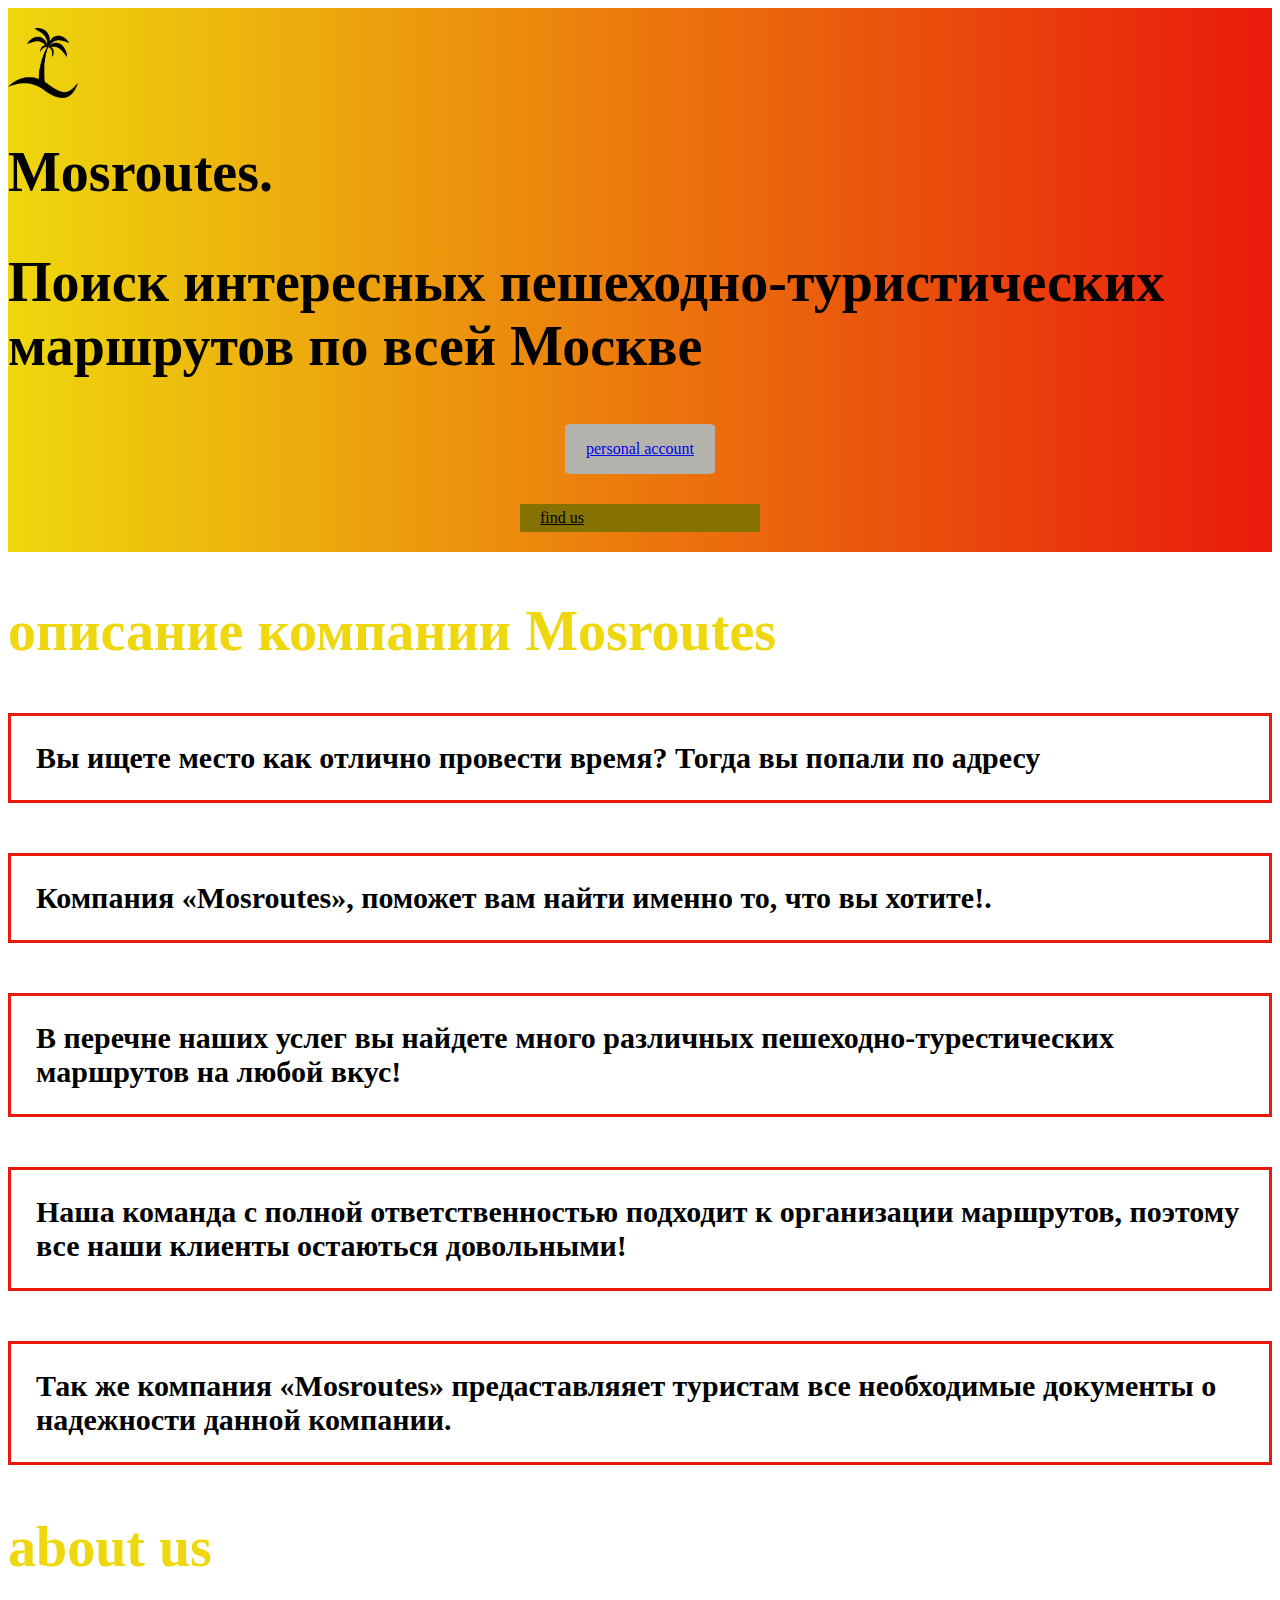
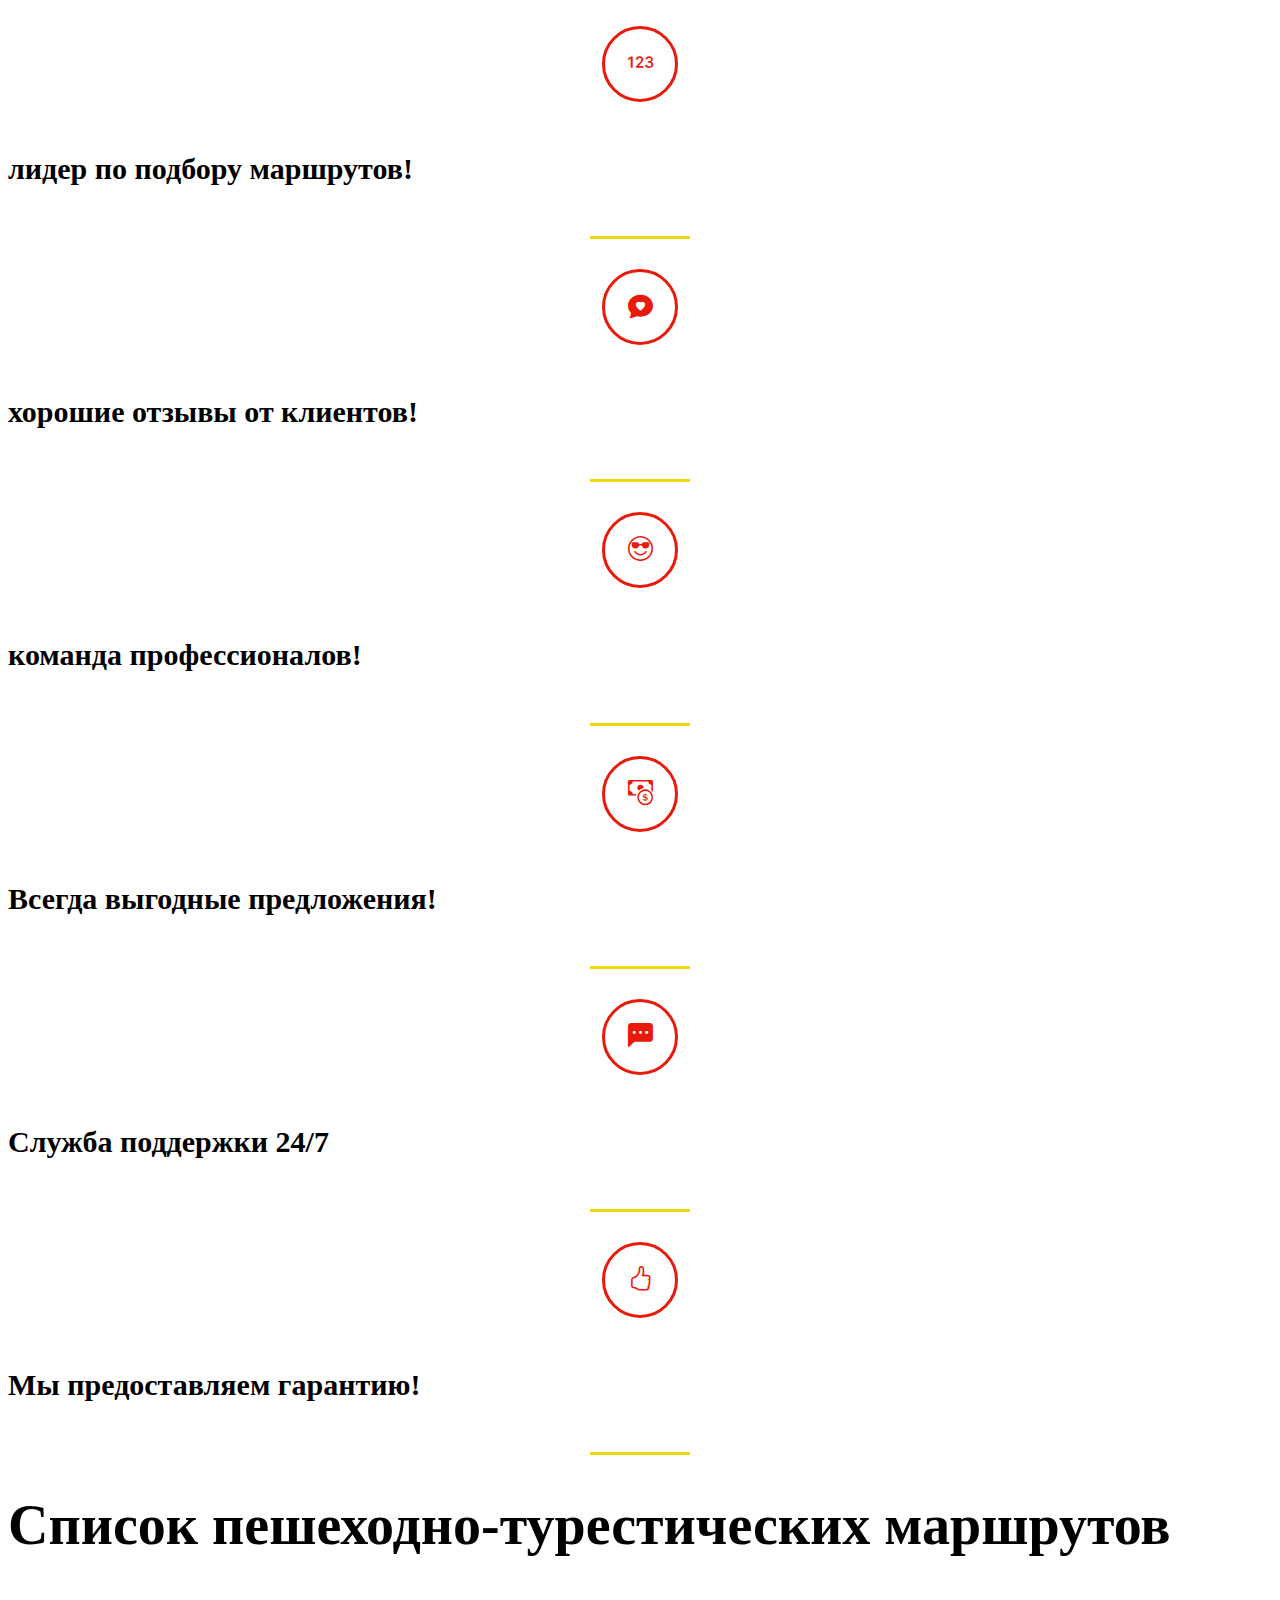
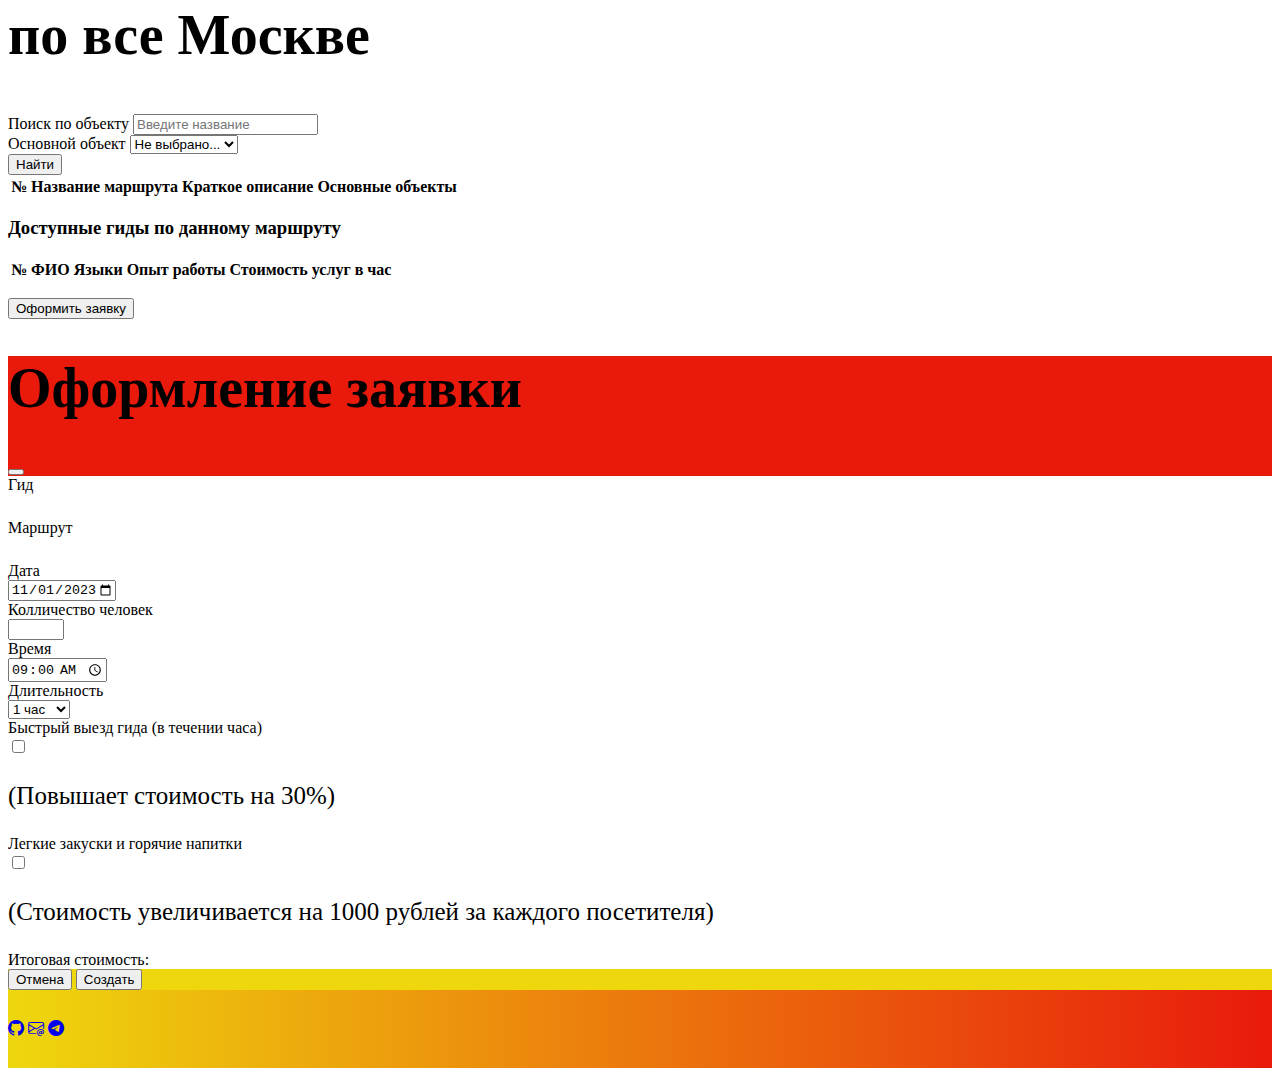
<file: exam/index.html>
<!doctype html>
<html lang="ru">

<head>
    <meta charset="utf-8">
    <meta name="viewport" content="width=device-width, initial-scale=1">
    <title>Mosroutes</title>
    <link href="https://cdn.jsdelivr.net/npm/bootstrap@5.2.3/dist/css/bootstrap.min.css" rel="stylesheet"
        integrity="sha384-rbsA2VBKQhggwzxH7pPCaAqO46MgnOM80zW1RWuH61DGLwZJEdK2Kadq2F9CUG65" crossorigin="anonymous">
    <link rel="stylesheet" href="https://cdn.jsdelivr.net/npm/bootstrap-icons@1.10.2/font/bootstrap-icons.css">
    <link href="style.css" rel="stylesheet">

</head>

<body>
    <header>
        <div class="container">
            <div class="row">
                <div class="col-12">
                    <img src="images/логотип.png" alt="">
                    <h1 class="text-center text-white">Mosroutes.</h1>
                    <h2 class="text-center text-white">Поиск интересных пешеходно-туристических маршрутов по всей Москве</h2>
                    <div class="itd_inf text-white">
                        <a href="lk.html" class="btn btn itd text-uppercase">personal account</a>
                    </div>
                    <a href="#footer" class="btn btn-itd btn-lg text-uppercase">find us</a>
                </div>
            </div>
        </div>
    </header>

    <section class="company">
        <div class="container">
            <div class="row">
                <div class="col-12">
                    <h2 class="text-center text-uppercase color1 mb-5">описание компании Mosroutes </h2>
                </div>
            </div>
            <div class="row align-items-center mb-5"></div>
            <div class="col-lg-9 col-sm-12">
                <h5>Вы ищете место как отлично провести время? Тогда вы попали по адресу</h5>
                <h5>Компания «Mosroutes», поможет вам найти именно то, что вы хотите!.</h5>
                <h5>В перечне наших услег вы найдете много различных пешеходно-турестических маршрутов на любой вкус!</h5>
                <h5> Наша команда с полной ответственностью подходит к организации маршрутов, поэтому все наши клиенты остаються довольными!</h5>
                <h5> Так же компания «Mosroutes» предаставляяет туристам все необходимые документы о надежности данной компании.</h5>
            </div>
            <div class="col-lg-3 col-sm-12 mb-sm-5 mt-sm-5 text-center">
            </div>
        </div>
    </section>

    <section class="about">
        <div class="container">
            <div class="row">
                <div class="col-12">
                    <h2 class="text-center text-uppercase color1 mb-5">about us</h2>
                </div>
            </div>
            <div class="row">
                <div class="col-xl-4 col-md-6 col-sm-12">
                    <div class="itd_circle"><i class="bi bi-123"></i></div>
                    <h5 class="text-center">лидер по подбору маршрутов!</h5>
                    <div class="line"></div>
                </div>
                <div class="col-xl-4 col-md-6 col-sm-12">
                    <div class="itd_circle"><i class="bi bi-chat-heart-fill"></i></div>
                    <h5 class="text-center">хорошие отзывы от клиентов!</h5>
                    <div class="line"></div>
                </div>
                <div class="col-xl-4 col-md-6 col-sm-12">
                    <div class="itd_circle"><i class="bi bi-emoji-sunglasses"></i></div>
                    <h5 class="text-center">команда профессионалов!</h5>
                    <div class="line"></div>
                </div>
                <div class="col-xl-4 col-md-6 col-sm-12">
                    <div class="itd_circle"><i class="bi bi-cash-coin"></i></div>
                    <h5 class="text-center">Всегда выгодные предложения!</h5>
                    <div class="line"></div>
                </div>
                <div class="col-xl-4 col-md-6 col-sm-12">
                    <div class="itd_circle"><i class="bi bi-chat-left-dots-fill"></i></div>
                    <h5 class="text-center">Служба поддержки 24/7</h5>
                    <div class="line"></div>
                </div>
                <div class="col-xl-4 col-md-6 col-sm-12">
                    <div class="itd_circle"><i class="bi bi-hand-thumbs-up"></i></div>
                    <h5 class="text-center">Мы предоставляем гарантию! </h5>
                    <div class="line"></div>
                </div>
            </div>
        </div>
    </section>

    <section class="find" id="find">
        <div class="container">
          <form class="border p-3 rounded" id="filter_form">
            <div class="form-row">
              <div class="col-12">
                <h1 class="text-md-center">Список пешеходно-турестических маршрутов</h1>
                <h2 class="text-md-center">по все Москве</h2>
                <label for="searchField1">Поиск по объекту</label>
                <input type="search" class="form-control" placeholder="Введите название" name="src1" id="searchField1"
                  required />
              </div>
              <div class="col-lg-9 col-sm-5">
                <label for="adm05">Основной объект</label>
                <select class="custom-select" name="custom_object" id="customObject" required>
                  <option selected value="">Не выбрано...</option>
                </select>
              </div>
            </div>
            <button class="btn btn-light" type="submit">Найти</button>
          </form>
          <div class="container">
            <table class="table table-bordered mt-4">
              <thead>
                <tr>
                  <th scope="col">№</th>
                  <th scope="col">Название маршрута</th>
                  <th scope="col">Краткое описание</th>
                  <th scope="col">Основные объекты</th>
                  <th scope="col"></th>
                </tr>
              </thead>
              <tbody class="route_choose_fill"></tbody>
            </table>
          </div>
          <nav class="pl-3" aria-label="Page navigation example">
            <ul class="pagination justify-content-center" id="pge"></ul>
          </nav>
        </div>
    </section>

    <section class="order" id="order">
        <div class="container">
          <div class="row justify-content-center">
            <h3>Доступные гиды по данному маршруту<span id="tour-name"></span></h3>
            <div class="container-fluid">
            </div>
            <div class="container">
              <table class="table table-bordered mt-4">
                <thead>
                  <tr>
                    <th scope="col">№</th>
                    <th scope="col">ФИО</th>
                    <th scope="col">Языки</th>
                    <th scope="col">Опыт работы</th>
                    <th scope="col">Стоимость услуг в час</th>
                    <th scope="col"></th>
                  </tr>
                </thead>
                <tbody class="guide_choose_fill"></tbody>
              </table>
            </div>
          </div>
          <nav class="pl-3" aria-label="Page navigation example">
            <ul class="pagination justify-content-center" id="pge-guides"></ul>
          </nav>
          <div class="row justify-content-around mt-3 flex-wrap">
            <div class="makeReqButton">
              <button data-action="create" class="btn btn-modal btn-outline-success" data-bs-toggle="modal"
                data-bs-target="#add-task-form1" onclick="makeRequest()">
                Оформить заявку
              </button>
            </div>
          </div>
        </div>
    </section>

    <div class="modal fade" id="add-task-form1" tabindex="-1" aria-labelledby="exampleModalLabel" aria-hidden="true">
        <div class="modal-dialog modal-dialog-centered modal-lg">
          <div class="modal-content">
            <div class="modal-header" style="background-color: var(--color2)">
              <h1 class="modal-title fs-5 text-white" id="exampleModalLabel">
                Оформление заявки
              </h1>
              <button type="button" class="btn-close" data-bs-dismiss="modal" aria-label="Close"></button>
            </div>
            <div class="modal-body">
              <form class="container-fluid">
                <div class="row mb-3">
                  <label class="col-md-3 col-form-label text-black" for="task-name">Гид</label>
                  <div class="col-md-9">
                    <p name="task-name" id="guideName" class="text-black"></p>
                  </div>
                </div>
                <div class="row mb-3">
                  <label class="col-md-3 col-form-label text-black" for="task-desc">Маршрут</label>
                  <div class="col-md-9">
                    <p name="task-desc" id="routeName" class="text-black"></p>
                  </div>
                </div>
                <div class="row mb-3">
                  <label for="input-status" class="col-md-3 col-form-label text-black" id="dataInput">Дата</label>
                  <div class="col-md-9">
                    <input type="date" name="date" id="input-status" min="2023-11-01" max="2023-12-31" value="2023-11-01"
                      class="dataInput" />
                  </div>
                  <label for="input-status" class="col-md-3 col-form-label text-black">Колличество человек</label>
                  <div class="col-md-9">
                    <input type="number" name="time" id="input-status1" min="1" max="20" />
                  </div>
                  <label for="input-status" class="col-md-3 col-form-label text-black">Время</label>
                  <div class="col-md-9">
                    <input type="time" name="time" id="input-status2" min="09:00" max="23:00" value="09:00" step="1800"
                      class="timeInput" />
                  </div>
                  <label for="input-status" class="col-md-3 col-form-label text-black">Длительность</label>
                  <div class="col-md-9">
                    <select name="duration" id="input-status3">
                      <option selected value="1">1 час</option>
                      <option value="2">2 часа</option>
                      <option value="3">3 часа</option>
                      <option value="4">4 часа</option>
                    </select>
                  </div>
                  <label for="input-status" class="col-md-3 col-form-label text-black">Быстрый выезд гида (в течении часа)</label>
                  <div class="col-md-9">
                    <input type="checkbox" name="checkbox" id="input-status4" class="checkboxSC" />
                    <p class="col-md-3 col-form-label text-black">(Повышает стоимость на 30%)</p>
                  </div>
                  <label for="input-status" class="col-md-3 col-form-label text-black">Легкие закуски и горячие напитки</label>
                  <div class="col-md-9">
                    <input type="checkbox" name="checkbox" id="input-status5" class="checkboxTS" />
                    <p class="col-md-3 col-form-label text-black">(Стоимость увеличивается на 1000 рублей за каждого
                      посетителя)</p>
                  </div>
                  <label for="input-status" class="col-md-3 col-form-label text-black">Итоговая стоимость:<span
                      class="total-summary"></span></label>
                </div>
              </form>
            </div>
            <div class="modal-footer" style="background-color: var(--color1)">
              <button type="button" class="btn btn-secondary" data-bs-dismiss="modal">
                Отмена
              </button>
              <button type="button" class="btn btn-primary" id="create-btn" data-bs-dismiss="modal" onclick="saveRequest()">
                Создать
              </button>
            </div>
          </div>
        </div>
      </div>

    <footer id="footer">
        <div class="container">
            <div class="row">
                <div class="col-12 text-center">
                    <a href="https://github.com/balt1mor7/" target="_blank" class="btn btn-outline-light"><i
                            class="bi bi-github"></i></a>
                    <a href="mailto:red1ineYT@mail.com" target="_blank" class="btn btn-outline-light"><i
                            class="bi bi-envelope-at"></i></a>
                    <a href="https://t.me/balt1mor7" target="_blank" class="btn btn-outline-light"><i
                            class="bi bi-telegram"></i></a>
                </div>
            </div>
        </div>
    </footer>
    <script src="https://cdn.jsdelivr.net/npm/bootstrap@5.2.3/dist/js/bootstrap.bundle.min.js"
        integrity="sha384-kenU1KFdBIe4zVF0s0G1M5b4hcpxyD9F7jL+jjXkk+Q2h455rYXK/7HAuoJl+0I4"
        crossorigin="anonymous"></script>
    <script src="main.js"></script>
    <script src="https://ajax.googleapis.com/ajax/libs/jquery/3.2.1/jquery.js"></script>
    <script src="https://cdn.jsdelivr.net/npm/popper.js@1.16.0/dist/umd/popper.min.js"
      integrity="sha384-Q6E9RHvbIyZFJoft+2mJbHaEWldlvI9IOYy5n3zV9zzTtmI3UksdQRVvoxMfooAo"
      crossorigin="anonymous"></script>
</body>

</html>
</file>
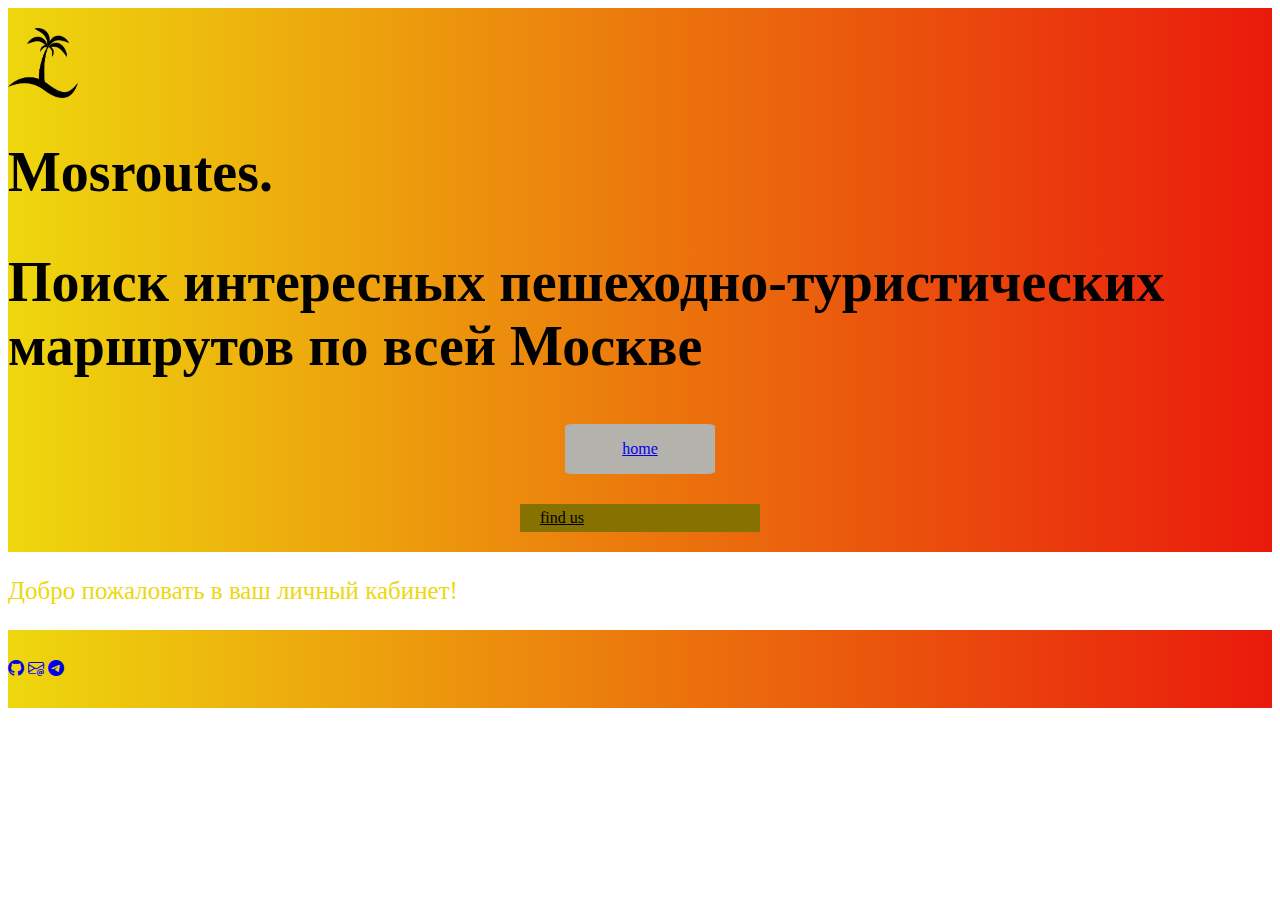
<file: exam/lk.html>
<!doctype html>
<html lang="en">

<head>
    <meta charset="utf-8">
    <meta name="viewport" content="width=device-width, initial-scale=1">
    <title>Mosroutes</title>
    <link href="https://cdn.jsdelivr.net/npm/bootstrap@5.2.3/dist/css/bootstrap.min.css" rel="stylesheet"
        integrity="sha384-rbsA2VBKQhggwzxH7pPCaAqO46MgnOM80zW1RWuH61DGLwZJEdK2Kadq2F9CUG65" crossorigin="anonymous">
    <link rel="stylesheet" href="https://cdn.jsdelivr.net/npm/bootstrap-icons@1.10.2/font/bootstrap-icons.css">
    <link href="style.css" rel="stylesheet">
    <link rel="shortcut icon" href="img/favicon.ico" type="image/x-icon">
</head>

<body>
    <header>
        <div class="container">
            <div class="row">
                <div class="col-12">
                    <img src="images/логотип.png" alt="">
                    <h1 class="text-center text-white">Mosroutes.</h1>
                    <h2 class="text-center text-white">Поиск интересных пешеходно-туристических маршрутов по всей Москве</h2>
                    <div class="itd_inf text-white">
                        <a href="index.html" class="btn btn itd text-uppercase">home</a>
                    </div>
                    <a href="#footer" class="btn btn-itd btn-lg text-uppercase">find us</a>
                </div>
            </div>
        </div>
    </header>

    <div class="container">
        <div class="row">
            <div class="col-12">
                <p class="text-center text-uppercase color1 mb-5">Добро пожаловать в ваш личный кабинет!</p>
            </div>
        </div>
    </div>

    <footer id="footer">
        <div class="container">
            <div class="row">
                <div class="col-12 text-center">
                    <a href="https://github.com/balt1mor7/" target="_blank" class="btn btn-outline-light"><i
                            class="bi bi-github"></i></a>
                    <a href="mailto:red1ineYTa@mail.com" target="_blank" class="btn btn-outline-light"><i
                            class="bi bi-envelope-at"></i></a>
                    <a href="https://t.me/balt1mor7" target="_blank" class="btn btn-outline-light"><i
                            class="bi bi-telegram"></i></a>
                </div>
            </div>
        </div>
    </footer>
</body>
</html>
</file>
<file: exam/style.css>
:root {
    --color1: #eed70d;
    --color2: #e91a0c;
    --color3: #b3b2ad;
    --color4: #867200;
}

img{
    width: 70px;
    height: 70px;
}

h1 {
    font-size: 56px;
    font-weight: 700px;
}

h2 {
    font-size: 56px;
    font-weight: 700px;
}

h5 {
    font-size: 30px;
    font-weight: 700px;
}
p {
    font-size: 25px;
    font-weight: 700px;
}

header {
    padding: 20px 0;
}

header,
footer {
    background: var(--color1);
    background: linear-gradient(to right, var(--color1) 0%, var(--color2) 100%);
}

.itd_inf {
    background-color: var(--color3);
    width: 150px;
    height: 50px;
    border-radius: 5%;
    display: flex;
    justify-content: center;
    align-items: center;
    cursor: pointer;
    margin: 30px auto 30px;
    transition: all 0.2s ease;
}

.itd_inf:hover {
    background-color: var(--color4);
}

.btn-itd {
    display: block;
    max-width: 200px;
    margin: 0 auto;
    padding: 5px 20px;
    color: var(--bs-white);
    background-color: var(--color4);
}

.btn-itd:hover {
    color: var(--bs-white);
    background-color: var(--color3);
}

.color1 {
    color: var(--color1);
}

.color2 {
    color: var(--color2);
}

.bg1 {
    background-color: var(--color1);
}

.bg2 {
    background-color: var(--color2);
}

.about,
.path,
.company,
.find,
.order {
    background-color: rgb(255, 255, 255);
}

.about i {
    font-size: 25px;
    color: var(--color2);
}

.itd_circle {
    margin: 0 auto 15px;
    width: 70px;
    height: 70px;
    border: 3px solid var(--color2);
    border-radius: 50%;
    display: flex;
    justify-content: center;
    align-items: center;
}

.line {
    width: 100px;
    height: 3px;
    background-color: var(--color1);
    margin: 15px auto 30px;
}

.company h5 {
    padding: 25px;
    border: 3px solid var(--color2);
}

footer {
    padding: 30px 0;
}
</file>
